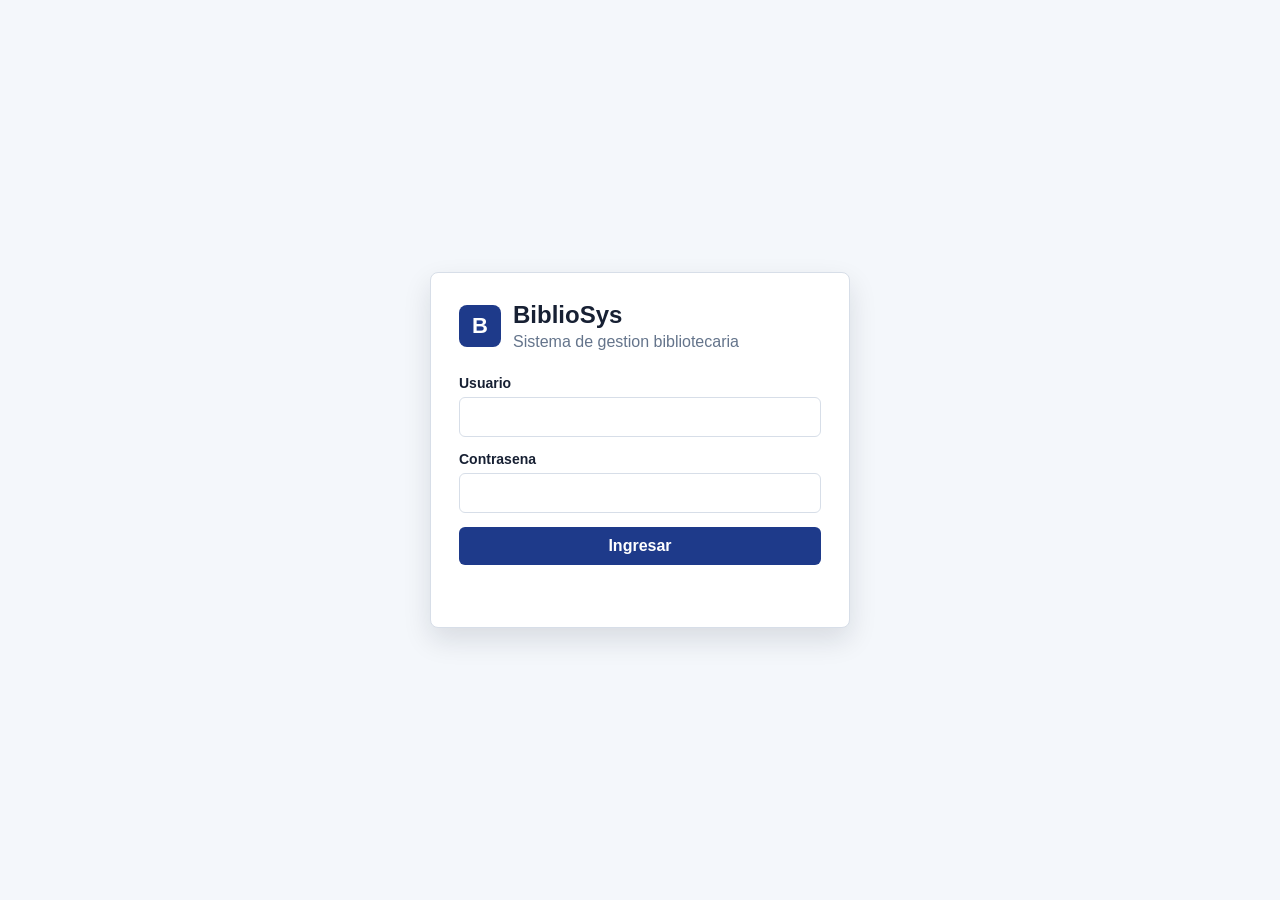
<file: BiblioSys/index.html>
<!DOCTYPE html>
<html lang="es">
<head>
<meta charset="UTF-8">
<meta name="viewport" content="width=device-width, initial-scale=1.0">
<title>BiblioSys - Ingreso</title>
<link rel="stylesheet" href="assets/css/app.css">
</head>
<body class="login-page">

<main class="login-box">
    <div class="brand">
        <span class="brand-mark">B</span>
        <div>
            <h1>BiblioSys</h1>
            <p>Sistema de gestion bibliotecaria</p>
        </div>
    </div>

    <form id="loginForm" class="login-form">
        <label>
            Usuario
            <input type="text" id="usuario" autocomplete="username" required>
        </label>

        <label>
            Contrasena
            <input type="password" id="password" autocomplete="current-password" required>
        </label>

        <button type="submit" class="btn primary">Ingresar</button>
        <p id="mensaje" class="form-message" aria-live="polite"></p>
    </form>
</main>

<script src="assets/js/database.js"></script>
<script>
document.getElementById("loginForm").addEventListener("submit", function(event){
    event.preventDefault();

    const usuario = document.getElementById("usuario").value.trim().toLowerCase();
    const password = document.getElementById("password").value;
    const mensaje = document.getElementById("mensaje");
    const usuarioValido = BiblioDB.authenticate(usuario, password);

    if(!usuarioValido){
        mensaje.textContent = "Usuario o contrasena incorrectos.";
        mensaje.className = "form-message error";
        return;
    }

    sessionStorage.setItem("usuarioActual", usuarioValido.username);
    sessionStorage.setItem("nombreUsuario", usuarioValido.nombre);
    sessionStorage.setItem("rolActual", usuarioValido.rol);

    mensaje.textContent = "Ingreso correcto.";
    mensaje.className = "form-message success";

    window.setTimeout(function(){
        window.location.href = "dashboard.html";
    }, 400);
});
</script>

</body>
</html>
</file>
<file: BiblioSys/assets/css/app.css>
:root{
    --blue:#1e3a8a;
    --blue-dark:#172554;
    --green:#16794c;
    --red:#b42318;
    --amber:#a15c07;
    --ink:#172033;
    --muted:#64748b;
    --line:#d7dee8;
    --soft:#f4f7fb;
    --white:#fff;
}

*{
    box-sizing:border-box;
}

html,
body{
    margin:0;
    min-height:100%;
    font-family:Arial, Helvetica, sans-serif;
    color:var(--ink);
    background:var(--soft);
}

button,
input,
select,
textarea{
    font:inherit;
}

.login-page{
    min-height:100vh;
    display:grid;
    place-items:center;
    padding:24px;
}

.login-box{
    width:min(420px,100%);
    background:var(--white);
    border:1px solid var(--line);
    border-radius:8px;
    padding:28px;
    box-shadow:0 12px 28px rgba(15,23,42,.12);
}

.brand,
.sidebar-brand{
    display:flex;
    gap:12px;
    align-items:center;
}

.brand{
    margin-bottom:24px;
}

.brand-mark{
    width:42px;
    height:42px;
    display:grid;
    place-items:center;
    border-radius:8px;
    background:var(--blue);
    color:var(--white);
    font-weight:700;
    font-size:22px;
}

.brand h1,
.sidebar-brand h1{
    margin:0;
    font-size:24px;
}

.brand p,
.sidebar-brand p{
    margin:4px 0 0;
    color:var(--muted);
}

.login-form,
.form-grid{
    display:grid;
    gap:14px;
}

label{
    display:grid;
    gap:6px;
    font-size:14px;
    font-weight:700;
}

input,
select,
textarea{
    width:100%;
    min-height:40px;
    padding:10px 12px;
    border:1px solid var(--line);
    border-radius:6px;
    background:var(--white);
    color:var(--ink);
}

input[readonly]{
    background:#eef2f7;
    color:#475569;
}

textarea{
    min-height:82px;
    resize:vertical;
}

.btn{
    min-height:38px;
    border:0;
    border-radius:6px;
    padding:9px 14px;
    cursor:pointer;
    font-weight:700;
}

.btn.primary{
    background:var(--blue);
    color:var(--white);
}

.btn.success{
    background:var(--green);
    color:var(--white);
}

.btn.danger{
    background:var(--red);
    color:var(--white);
}

.btn.warning{
    background:#facc15;
    color:#422006;
}

.btn.subtle{
    background:#e8edf5;
    color:var(--ink);
}

.btn:disabled{
    cursor:not-allowed;
    opacity:.55;
}

.form-message{
    min-height:20px;
    margin:0;
    font-weight:700;
}

.form-message.success{
    color:var(--green);
}

.form-message.error{
    color:var(--red);
}

.app-page{
    min-height:100vh;
    display:grid;
    grid-template-columns:260px 1fr;
}

.sidebar{
    min-height:100vh;
    background:#10224f;
    color:var(--white);
    padding:20px 14px;
}

.sidebar-brand{
    padding:0 8px 18px;
}

.sidebar-brand p{
    color:#cbd5e1;
}

.main-menu{
    display:grid;
    gap:6px;
}

.menu-button{
    width:100%;
    text-align:left;
    border:0;
    border-radius:6px;
    background:transparent;
    color:#dbeafe;
    padding:11px 12px;
    cursor:pointer;
    font-weight:700;
}

.menu-button:hover,
.menu-button.active{
    background:#1e3a8a;
    color:var(--white);
}

.workspace{
    min-width:0;
    display:flex;
    flex-direction:column;
}

.topbar{
    background:var(--white);
    border-bottom:1px solid var(--line);
    padding:18px 24px;
    display:flex;
    justify-content:space-between;
    align-items:center;
    gap:18px;
}

.topbar h2{
    margin:0;
    color:var(--blue);
    font-size:24px;
}

.topbar p{
    margin:5px 0 0;
    color:var(--muted);
}

.user-box{
    display:flex;
    align-items:center;
    gap:10px;
    flex-wrap:wrap;
    justify-content:flex-end;
}

.user-box span{
    color:var(--muted);
}

.content{
    padding:22px 24px 32px;
    display:grid;
    gap:18px;
}

.toolbar,
.button-row{
    display:flex;
    flex-wrap:wrap;
    gap:10px;
    align-items:end;
}

.toolbar > *,
.button-row > *{
    flex:1 1 180px;
}

.panel{
    background:var(--white);
    border:1px solid var(--line);
    border-radius:8px;
    padding:18px;
}

.panel h3{
    margin:0 0 14px;
    color:var(--blue-dark);
    font-size:18px;
}

.panel-header{
    display:flex;
    justify-content:space-between;
    align-items:center;
    gap:12px;
    margin-bottom:14px;
}

.panel-header h3{
    margin:0;
}

.form-grid{
    grid-template-columns:repeat(3,minmax(180px,1fr));
}

.span-2{
    grid-column:span 2;
}

.span-3{
    grid-column:1 / -1;
}

.status-line{
    margin:10px 0 0;
    font-weight:700;
}

.status-line.ok{
    color:var(--green);
}

.status-line.warn{
    color:var(--amber);
}

.status-line.bad{
    color:var(--red);
}

.table-wrap{
    overflow:auto;
    border:1px solid var(--line);
    border-radius:8px;
}

table{
    width:100%;
    min-width:820px;
    border-collapse:collapse;
    background:var(--white);
}

th,
td{
    padding:10px 12px;
    border-bottom:1px solid var(--line);
    text-align:left;
    vertical-align:middle;
}

th{
    background:var(--blue);
    color:var(--white);
    font-size:13px;
    text-transform:uppercase;
    letter-spacing:0;
}

tr:last-child td{
    border-bottom:0;
}

tbody tr.selectable{
    cursor:pointer;
}

tbody tr.selectable:hover{
    background:#f8fafc;
}

.badge{
    display:inline-flex;
    align-items:center;
    min-height:24px;
    border-radius:6px;
    padding:3px 8px;
    font-size:13px;
    font-weight:700;
}

.badge.ok{
    background:#dcfce7;
    color:#166534;
}

.badge.warn{
    background:#fef3c7;
    color:#92400e;
}

.badge.bad{
    background:#fee2e2;
    color:#991b1b;
}

.badge.info{
    background:#dbeafe;
    color:#1e40af;
}

.actions{
    display:flex;
    gap:8px;
    flex-wrap:wrap;
}

.empty{
    text-align:center;
    color:var(--muted);
}

@media(max-width:980px){
    .app-page{
        grid-template-columns:1fr;
    }

    .sidebar{
        min-height:auto;
    }

    .main-menu{
        grid-template-columns:repeat(2,minmax(130px,1fr));
    }

    .form-grid{
        grid-template-columns:1fr 1fr;
    }
}

@media(max-width:640px){
    .topbar,
    .panel-header{
        align-items:flex-start;
        flex-direction:column;
    }

    .main-menu,
    .form-grid{
        grid-template-columns:1fr;
    }

    .span-2,
    .span-3{
        grid-column:auto;
    }
}
</file>
